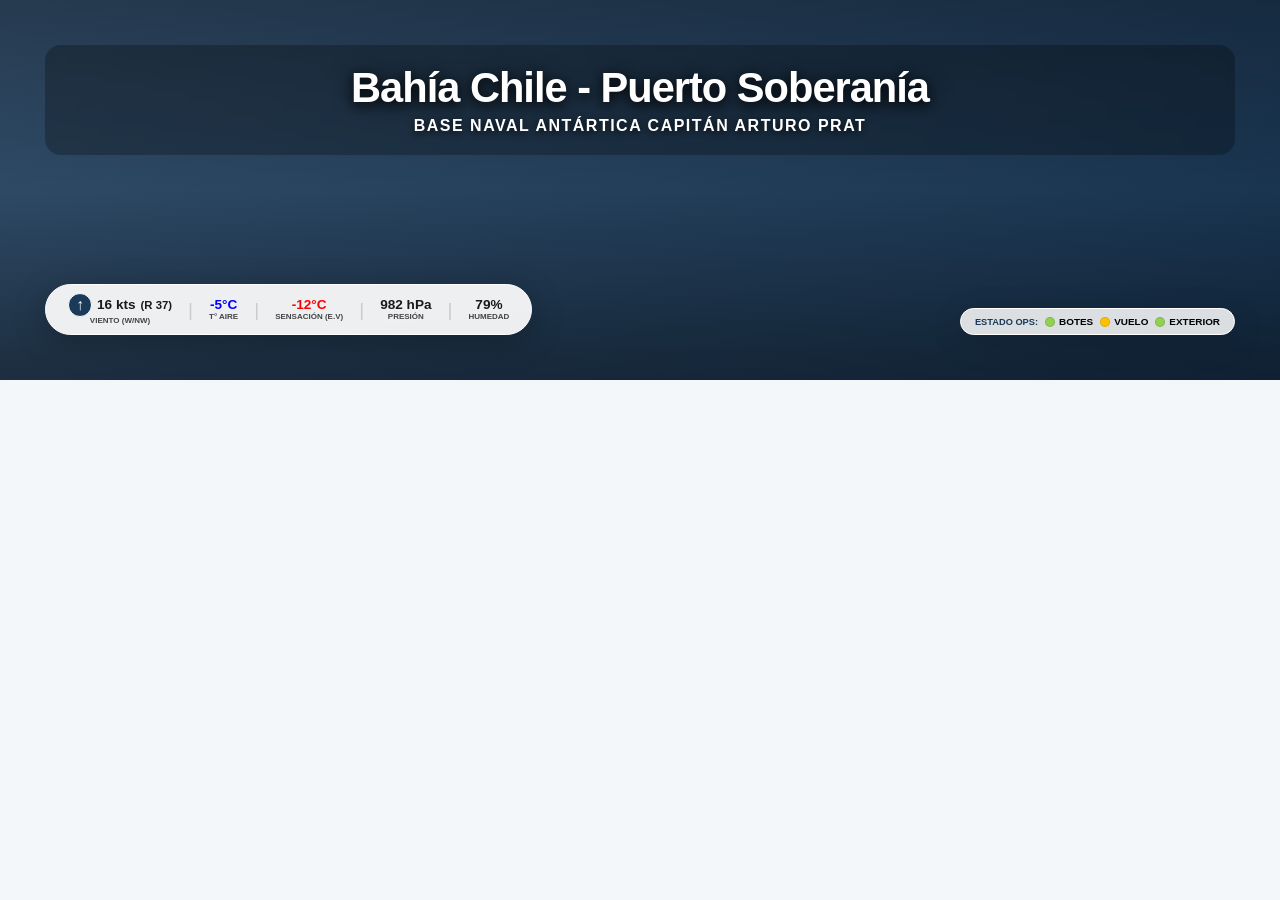
<file: assets/_pbanner.html>
<!DOCTYPE html><html><head><meta charset="utf8"><style>
body{font-family:Roboto,Arial,sans-serif;margin:0}
.header-bg-img{background:linear-gradient(135deg,#3a5a7a,#1a3a5a)!important}
/* ════════════════════════════════════════════════════════════════
   Sistema Meteorológico Autónomo — Base Prat
   Hoja de estilos única. Todo el diseño vive aquí (nada inline).
   ════════════════════════════════════════════════════════════════ */

:root {
  --navy: #1a3a5a;
  --navy-dark: #12293f;
  --bg: #f4f7f9;
  --accent: #3498db;
  --color-bajo: #92d050;   --bg-bajo: #f2f9ec;
  --color-mod: #ffc000;    --bg-mod: #fff9e6;
  --color-alto: #ed7d31;   --bg-alto: #fff2e6;
  --color-peligro: #ff0000;--bg-peligro: #ffe6e6;
  --twitter-blue: #1da1f2;
  --text-muted: #718096;
  --border-soft: rgba(0, 0, 0, 0.06);
}

* { box-sizing: border-box; }

body {
  font-family: "Roboto", sans-serif;
  background: var(--navy);
  margin: 0;
  display: flex;
  min-height: 100vh;
  overflow-x: hidden;
}

/* ── SIDEBAR ───────────────────────────────────────────────────── */
.sidebar {
  width: 260px; min-width: 260px;
  background: var(--navy); color: #fff;
  display: flex; flex-direction: column;
  padding: 20px; flex-shrink: 0;
  box-shadow: 2px 0 10px rgba(0, 0, 0, 0.3);
  z-index: 10; min-height: 100vh;
}
.sidebar .logo-container { width: 100%; text-align: center; margin-bottom: 15px; }
.sidebar .logo-container img {
  width: 120px; height: auto; display: block; margin: 0 auto;
  filter: drop-shadow(0 6px 8px rgba(0, 0, 0, 0.4));
}
.sidebar h2 {
  font-size: 0.8rem; text-align: center; text-transform: uppercase;
  margin: 0 0 20px; line-height: 1.4; font-weight: 700;
  border-bottom: 1px solid rgba(255, 255, 255, 0.15);
  padding-bottom: 15px; color: #ecf0f1;
}
.sidebar-nav { display: flex; flex-direction: column; gap: 6px; margin-bottom: 20px; }
.sidebar-nav-title {
  font-size: 0.65rem; font-weight: 900; color: var(--accent);
  text-transform: uppercase; letter-spacing: 1px; margin-bottom: 5px;
}
.external-link {
  color: #bdc3c7; text-decoration: none; font-size: 0.8rem;
  padding: 8px 10px; border-radius: 6px; background: rgba(255, 255, 255, 0.05);
  transition: 0.3s; display: flex; align-items: center; gap: 8px;
}
.external-link:hover { background: rgba(255, 255, 255, 0.15); color: #fff; transform: translateX(5px); }

.risk-legend {
  background: #fff; color: var(--navy); padding: 15px; border-radius: 10px;
  font-size: 0.75rem; margin-top: auto; box-shadow: 0 4px 15px rgba(0, 0, 0, 0.2);
}
.risk-legend h4 {
  margin: 0 0 10px; font-size: 0.8rem; color: var(--navy);
  border-bottom: 2px solid var(--navy); padding-bottom: 6px; font-weight: 900;
}
.legend-item { display: flex; justify-content: space-between; margin-bottom: 6px; padding: 3px 0; }
.l-bajo { color: var(--color-bajo); font-weight: 700; }
.l-mod  { color: var(--color-mod);  font-weight: 700; }
.l-alto { color: var(--color-alto); font-weight: 700; }
.l-peli { color: #ff5555;           font-weight: 700; }

/* ── MAIN ──────────────────────────────────────────────────────── */
.main-content {
  flex: 1; min-width: 0; max-width: 100%;
  display: flex; flex-direction: column;
  overflow-y: auto; overflow-x: hidden;
  position: relative; background: var(--bg);
}

/* ── HEADER ────────────────────────────────────────────────────── */
header {
  min-height: 380px; padding: 0; display: flex; flex-direction: column;
  justify-content: space-between; position: relative; overflow: hidden;
}
.header-bg-img {
  position: absolute; inset: 0; z-index: 0;
  background-position: center center; background-size: cover;
  background-repeat: no-repeat; transition: background 0.5s ease;
}
.header-overlay {
  position: absolute; inset: 0; z-index: 1; pointer-events: none;
  background: linear-gradient(to bottom, rgba(0,0,0,0.35) 0%, rgba(0,0,0,0.15) 50%, rgba(0,0,0,0.45) 100%);
}
.header-inner {
  position: relative; z-index: 2; display: flex; flex-direction: column;
  justify-content: space-between; height: 100%; padding: 45px;
}

.location-title-wrap {
  text-align: center; width: 100%; background: rgba(0, 0, 0, 0.25);
  padding: 20px 30px; border-radius: 16px; backdrop-filter: blur(4px); display: inline-block;
}
.location-title {
  font-size: 2.6rem; font-weight: 900; color: #fff; margin: 0; letter-spacing: -1px;
  text-shadow: 0 3px 12px rgba(0,0,0,0.9), 0 0 30px rgba(0,0,0,0.6); line-height: 1.1;
}
.location-subtitle {
  font-size: 1rem; font-weight: 800; color: #fff; margin-top: 6px;
  text-shadow: 0 2px 8px rgba(0,0,0,0.9); letter-spacing: 1.5px; text-transform: uppercase;
}
.badge-oceanico {
  display: inline-flex; align-items: center; gap: 5px;
  background: rgba(52, 152, 219, 0.85); color: #fff; font-size: 0.65rem; font-weight: 900;
  padding: 4px 10px; border-radius: 20px; text-transform: uppercase; letter-spacing: 1px;
  margin-top: 8px; border: 1px solid rgba(255, 255, 255, 0.3); backdrop-filter: blur(6px);
}
.header-lower { display: flex; gap: 12px; flex-wrap: nowrap; width: 100%; align-items: flex-end; justify-content: space-between; }
.current-metrics { flex-shrink: 1; min-width: 0; }
.ops-traffic-light { flex-shrink: 0; }

.current-metrics {
  display: flex; gap: 16px; align-items: center; flex-wrap: nowrap; min-width: 0;
  background: rgba(255, 255, 255, 0.92); padding: 8px 22px; border-radius: 30px;
  backdrop-filter: blur(15px); border: 1px solid #fff;
  box-shadow: 0 8px 32px rgba(0, 0, 0, 0.25); align-self: flex-start;
}
.metric-item { display: flex; flex-direction: column; align-items: center; line-height: 1.1; white-space: nowrap; }
.metric-val { font-size: 0.85rem; font-weight: 900; color: #1a1a1a; display: flex; align-items: center; gap: 5px; }
.metric-val.temp-aire { color: #0000ff; }
.metric-val.temp-sens { color: #ff0000; }
.metric-val.fuente { font-size: 0.65rem; color: var(--navy); opacity: 0.7; }
.metric-label { font-size: 0.5rem; color: #444; text-transform: uppercase; font-weight: 800; white-space: nowrap; }
.metric-label.small { font-size: 0.5rem; }
.sep { color: rgba(0, 0, 0, 0.15); font-size: 1.2rem; }

.wind-arrow {
  background: var(--navy); color: #fff; border-radius: 50%; width: 24px; height: 24px;
  display: flex; align-items: center; justify-content: center; font-size: 1rem;
  border: 1px solid #fff; flex-shrink: 0;
}
.wind-arrow span { display: inline-block; }

.ops-traffic-light {
  display: flex; gap: 7px; background: rgba(255, 255, 255, 0.85); padding: 7px 14px;
  border-radius: 30px; backdrop-filter: blur(15px); border: 1px solid #fff;
  box-shadow: 0 8px 32px rgba(0, 0, 0, 0.15); align-items: center; flex-wrap: nowrap;
}
.ops-title { font-size: 0.58rem; font-weight: 900; color: var(--navy); text-transform: uppercase; white-space: nowrap; }
.ops-light { display: flex; align-items: center; gap: 4px; font-size: 0.62rem; font-weight: 800; white-space: nowrap; }
.dot {
  height: 10px; width: 10px; border-radius: 50%; display: inline-block;
  background: #ccc; border: 1px solid rgba(0, 0, 0, 0.12); flex-shrink: 0; transition: background 0.3s;
}
.dot.bajo { background: var(--color-bajo); }
.dot.mod  { background: var(--color-mod); }
.dot.peligro { background: var(--color-peligro); }

/* ── DISCLAIMER ────────────────────────────────────────────────── */
.disclaimer-bar {
  background: #fff8e1; border-bottom: 1px solid #f0e0a0; color: #6b5900;
  padding: 10px 45px; font-size: 0.72rem; line-height: 1.5; text-align: center; font-weight: 600;
}
.disclaimer-bar strong { color: #4a3f00; }

/* ── ASTRO BAR ─────────────────────────────────────────────────── */
.astro-bar {
  background: #fff; padding: 15px 45px; display: flex; gap: 40px;
  border-bottom: 1px solid #edf2f7; flex-wrap: wrap;
}
.astro-item { display: flex; flex-direction: column; }
.astro-item label { font-size: 0.6rem; color: #a0aec0; font-weight: 900; text-transform: uppercase; }
.astro-item span { font-size: 0.95rem; color: #2d3748; font-weight: 700; }

/* ── SECTOR TABS ───────────────────────────────────────────────── */
.sector-tabs {
  display: flex; gap: 10px; padding: 20px 45px 0; flex-wrap: wrap; align-items: center;
}
.sector-tab {
  padding: 10px 22px; border-radius: 10px; cursor: pointer; background: #fff;
  border: 1px solid #e2e8f0; font-weight: 700; font-size: 0.85rem; color: var(--navy);
  transition: 0.3s; white-space: nowrap; flex-shrink: 0;
}
.sector-tab:hover { border-color: var(--accent); }
.sector-tab.active { background: var(--navy); color: #fff; border-color: var(--navy); box-shadow: 0 4px 12px rgba(26,58,90,0.2); }
.sector-group-label {
  font-size: 0.6rem; font-weight: 900; color: var(--accent); text-transform: uppercase;
  letter-spacing: 1.5px; padding: 4px 8px; align-self: center; white-space: nowrap;
  flex-shrink: 0; opacity: 0.9;
}
.sector-group-sep { width: 1px; height: 28px; background: rgba(26,58,90,0.2); align-self: center; flex-shrink: 0; margin: 0 4px; }

/* ── DAYS NAV ──────────────────────────────────────────────────── */
.days-nav { padding: 25px 45px 15px; display: flex; gap: 10px; flex-wrap: wrap; }
.day-tab {
  padding: 10px 22px; border-radius: 10px; cursor: pointer; background: #fff;
  border: 1px solid #e2e8f0; font-weight: 700; font-size: 0.85rem; white-space: nowrap; color: var(--navy);
}
.day-tab.active { background: var(--navy); color: #fff; border-color: var(--navy); box-shadow: 0 4px 12px rgba(26,58,90,0.2); }

/* ── GRID + CARDS ──────────────────────────────────────────────── */
.grid-container {
  padding: 0 45px 40px; display: grid;
  grid-template-columns: repeat(auto-fit, minmax(300px, 1fr)); gap: 20px;
}
.card {
  border-radius: 15px; padding: 22px; border-top: 10px solid #cbd5e0;
  box-shadow: 0 6px 15px rgba(0,0,0,0.07); transition: 0.3s;
  display: flex; flex-direction: column; cursor: pointer;
}
.card:hover { transform: translateY(-5px); box-shadow: 0 12px 25px rgba(0,0,0,0.15); }
.card-header { display: flex; justify-content: space-between; align-items: center; margin-bottom: 18px; min-height: 35px; flex-wrap: wrap; gap: 8px; }
.card-header h3 { margin: 0; font-size: 1.2rem; color: var(--navy); font-weight: 900; }
.risk-tag { display: flex; align-items: center; gap: 6px; padding: 5px 12px; border-radius: 8px; font-size: 0.75rem; font-weight: 900; color: #1a1a1a; border: 1px solid rgba(0,0,0,0.1); }
.risk-tag.bg-bajo { background: var(--bg-bajo); }
.risk-tag.bg-mod  { background: var(--bg-mod); }
.risk-tag.bg-alto { background: var(--bg-alto); }
.risk-tag.bg-peligro { background: var(--bg-peligro); }

.data-row { display: flex; align-items: center; padding: 8px 0; border-bottom: 1px solid var(--border-soft); font-size: 0.9rem; }
.data-row span { font-weight: 700; color: var(--text-muted); width: 110px; flex-shrink: 0; }
.data-row b { margin-left: auto; color: #2d3748; text-align: right; }
.data-row.mar-oceanica b { font-size: 0.78rem; max-width: 200px; line-height: 1.4; }

.temp-box { display: flex; margin: 15px 0; gap: 10px; }
.temp-item { flex: 1; background: rgba(255,255,255,0.5); padding: 10px; border-radius: 12px; text-align: center; border: 1px solid rgba(0,0,0,0.05); min-width: 0; }
.temp-item small { display: block; font-size: 0.6rem; color: var(--text-muted); font-weight: 800; margin-bottom: 4px; }
.temp-item .temp-val { font-weight: 900; font-size: 1.2rem; }
.temp-item .temp-val.aire { color: #0000ff; }
.temp-item .temp-val.sens { color: #ff0000; }

.card-source-note { margin-top: 12px; padding-top: 10px; border-top: 1px solid rgba(0,0,0,0.08); font-size: 0.65rem; color: var(--text-muted); font-weight: 700; text-align: center; letter-spacing: 0.3px; }

.btn-full-day {
  grid-column: 1 / -1; background: var(--navy); color: #fff; padding: 18px; border: none;
  border-radius: 12px; font-weight: 900; cursor: pointer; text-transform: uppercase;
  font-size: 1.1rem; margin-top: 10px; transition: 0.3s; box-shadow: 0 4px 15px rgba(0,0,0,0.1);
}
.btn-full-day:hover { transform: translateY(-2px); filter: brightness(1.2); box-shadow: 0 6px 20px rgba(0,0,0,0.2); }

.card-bajo { border-top-color: var(--color-bajo); background: var(--bg-bajo); }
.card-mod  { border-top-color: var(--color-mod);  background: var(--bg-mod); }
.card-alto { border-top-color: var(--color-alto); background: var(--bg-alto); animation: pulse-orange 2.5s infinite; }
.card-peligro { border-top-color: var(--color-peligro); background: var(--bg-peligro); animation: pulse-red 1.5s infinite; }
.card-titilar { animation: titilar 1s infinite ease-in-out !important; }

@keyframes titilar { 0%{opacity:1} 50%{opacity:0.7; transform:scale(1.01)} 100%{opacity:1} }
@keyframes pulse-orange { 0%{box-shadow:0 0 0 0 rgba(237,125,49,0.4)} 70%{box-shadow:0 0 0 12px rgba(237,125,49,0)} }
@keyframes pulse-red { 0%{box-shadow:0 0 0 0 rgba(255,0,0,0.5)} 70%{box-shadow:0 0 0 15px rgba(255,0,0,0)} }

/* ── ESTADOS: carga / error / vacío ────────────────────────────── */
.state-box {
  grid-column: 1 / -1; padding: 40px; text-align: center; background: #fff;
  border-radius: 15px; color: var(--text-muted);
}
.state-box .state-icon { font-size: 2.5rem; margin-bottom: 12px; }
.state-box .state-title { font-size: 1.1rem; font-weight: 900; color: var(--navy); }
.state-box .state-msg { font-size: 0.85rem; margin-top: 10px; line-height: 1.6; }
.state-box code { background: #f0f4f8; padding: 2px 6px; border-radius: 4px; }
.state-box .btn-retry {
  margin-top: 16px; background: var(--navy); color: #fff; border: none;
  padding: 10px 20px; border-radius: 8px; font-weight: 700; cursor: pointer;
}
.spinner {
  width: 34px; height: 34px; border: 4px solid #e2e8f0; border-top-color: var(--accent);
  border-radius: 50%; margin: 0 auto 12px; animation: spin 0.9s linear infinite;
}
@keyframes spin { to { transform: rotate(360deg); } }

.metrics-error { font-size: 0.8rem; color: var(--navy); font-weight: 700; }

/* ── MODAL ─────────────────────────────────────────────────────── */
.modal { display: none; position: fixed; inset: 0; z-index: 10000; background: rgba(0,0,0,0.8); backdrop-filter: blur(5px); }
.modal.open { display: block; }
.modal-content { background: #fff; margin: 2% auto; padding: 30px; border-radius: 20px; width: 95%; max-width: 1400px; max-height: 90vh; overflow-y: auto; }
.modal-close { float: right; cursor: pointer; font-size: 2.5rem; font-weight: 900; line-height: 1; }
.modal-title { color: var(--navy); margin-top: 0; }
.charts-grid { display: grid; grid-template-columns: repeat(3, 1fr); gap: 15px; margin-bottom: 30px; }
.chart-box { background: #f8fafc; padding: 15px; border-radius: 15px; border: 1px solid #e2e8f0; height: 230px; }
.modal-table { width: 100%; border-collapse: collapse; text-align: center; font-size: 0.85rem; }
.modal-table thead tr { background: var(--navy); color: #fff; }
.modal-table th, .modal-table td { padding: 10px; }
.t-aire { color: #0000ff; }
.t-sens { color: #ff0000; }

.chart-modal { display: none; position: fixed; inset: 0; z-index: 20000; background: rgba(0,0,0,0.9); backdrop-filter: blur(10px); cursor: pointer; }
.chart-modal.open { display: block; }
.chart-modal-inner { position: absolute; top: 50%; left: 50%; transform: translate(-50%,-50%); width: 90%; height: 80%; background: #fff; border-radius: 20px; padding: 30px; }
.chart-modal-close { position: absolute; top: 15px; right: 25px; font-size: 3rem; font-weight: 900; cursor: pointer; color: var(--navy); z-index: 10; }
.chart-modal-canvas-wrap { width: 100%; height: 100%; position: relative; }

/* ── FOOTER ────────────────────────────────────────────────────── */
.footer-section { background: #fff; padding: 40px 45px; border-top: 1px solid #e2e8f0; text-align: center; }
.footer-section h2 { color: var(--navy); font-size: 1.3rem; font-weight: 900; text-transform: uppercase; margin-bottom: 20px; }
.footer-section h2.sub { font-size: 1rem; color: var(--text-muted); }
.row-container { display: flex; justify-content: center; flex-wrap: wrap; gap: 12px; margin-bottom: 25px; }
.btn-interest { padding: 10px 20px; border: 1px solid #cbd5e0; border-radius: 8px; text-decoration: none; color: var(--navy); font-weight: 700; font-size: 0.75rem; transition: 0.3s; }
.btn-interest:hover { border-color: var(--navy); background: var(--navy); color: #fff; }
.btn-social { padding: 8px 18px; border: 1px solid var(--twitter-blue); border-radius: 20px; text-decoration: none; color: var(--twitter-blue); font-weight: 800; font-size: 0.7rem; transition: 0.3s; display: flex; align-items: center; gap: 6px; }
.btn-social:hover { background: var(--twitter-blue); color: #fff; transform: scale(1.05); }
.credits-bar { background: var(--navy); color: #fff; padding: 40px 20px; text-align: center; }
.credits-bar h3 { margin: 5px 0; font-size: 1.6rem; font-weight: 900; }
.credits-bar a { color: #a0c4ff; text-decoration: none; }
.credits-disclaimer { font-size: 0.68rem; color: #8fa8c4; max-width: 640px; margin: 15px auto 0; line-height: 1.5; }

/* ── MENÚ MÓVIL ────────────────────────────────────────────────── */
.hamburger-btn { display: none; position: fixed; top: 15px; left: 15px; z-index: 9999; background: var(--navy); border: none; border-radius: 10px; padding: 10px 12px; cursor: pointer; flex-direction: column; gap: 5px; box-shadow: 0 4px 15px rgba(0,0,0,0.4); }
.hamburger-btn span { display: block; width: 22px; height: 2.5px; background: #fff; border-radius: 2px; transition: 0.3s; }
.sidebar-overlay { display: none; position: fixed; inset: 0; background: rgba(0,0,0,0.6); z-index: 998; }
.sidebar-overlay.active { display: block; }
.btn-ver-web { display: none; width: 100%; background: var(--navy); color: #fff; border: none; padding: 10px; font-size: 0.8rem; font-weight: 700; text-align: center; cursor: pointer; letter-spacing: 0.5px; z-index: 100; }

/* ── ACCESIBILIDAD ─────────────────────────────────────────────── */
:focus-visible { outline: 3px solid var(--accent); outline-offset: 2px; }
@media (prefers-reduced-motion: reduce) {
  *, *::before, *::after { animation-duration: 0.001ms !important; animation-iteration-count: 1 !important; transition-duration: 0.001ms !important; }
}

/* ── RESPONSIVE ────────────────────────────────────────────────── */
@media (max-width: 768px) {
  html, body { width: 100%; overflow-x: hidden; }
  body { min-width: 0 !important; flex-direction: column; height: auto; }
  .sidebar { position: fixed; top: 0; left: -280px; width: 260px; min-width: unset; height: 100%; z-index: 999; transition: left 0.3s ease; overflow-y: auto; min-height: unset; }
  .sidebar.open { left: 0; }
  .hamburger-btn { display: flex; }
  .btn-ver-web { display: block; }
  .main-content { min-width: 0 !important; width: 100%; max-width: 100vw; overflow-x: hidden; }
  header { min-height: 220px; }
  .header-inner { padding: 55px 16px 16px; }
  .location-title { font-size: 1.4rem; letter-spacing: -0.5px; }
  .location-subtitle { font-size: 0.65rem; letter-spacing: 0.5px; }
  .location-title-wrap { padding: 10px 12px; }
  .disclaimer-bar { padding: 8px 14px; font-size: 0.65rem; }
  .current-metrics { width: auto; max-width: calc(100vw - 32px); gap: 6px; padding: 8px 12px; border-radius: 12px; }
  .metric-val { font-size: 0.8rem; }
  .metric-label { font-size: 0.5rem; }
  .sep { display: none; }
  .ops-traffic-light { flex-wrap: wrap; border-radius: 12px; padding: 6px 12px; gap: 6px; font-size: 0.65rem; max-width: calc(100vw - 32px); }
  .astro-bar { padding: 8px 12px; gap: 10px; }
  .astro-item label { font-size: 0.5rem; }
  .astro-item span { font-size: 0.7rem; }
  .sector-tabs { padding: 8px 12px 0; gap: 5px; overflow-x: auto; overflow-y: hidden; flex-wrap: nowrap; width: 100%; -webkit-overflow-scrolling: touch; scrollbar-width: none; }
  .sector-tabs::-webkit-scrollbar { display: none; }
  .sector-group-label, .sector-group-sep { display: none; }
  .days-nav { padding: 8px 12px 6px; gap: 5px; flex-wrap: nowrap; overflow-x: auto; overflow-y: hidden; width: 100%; -webkit-overflow-scrolling: touch; scrollbar-width: none; }
  .days-nav::-webkit-scrollbar { display: none; }
  .day-tab { padding: 6px 12px; font-size: 0.7rem; flex-shrink: 0; }
  .grid-container { padding: 0 12px 20px; grid-template-columns: 1fr; gap: 10px; }
  .card { padding: 12px; border-top-width: 6px; border-radius: 10px; }
  .card-header { margin-bottom: 10px; min-height: unset; }
  .card-header h3 { font-size: 0.85rem; }
  .risk-tag { font-size: 0.65rem; padding: 3px 8px; }
  .data-row { font-size: 0.75rem; padding: 5px 0; }
  .data-row span { width: 80px; font-size: 0.7rem; }
  .temp-box { margin: 8px 0; gap: 6px; }
  .temp-item { padding: 6px; border-radius: 8px; }
  .temp-item small { font-size: 0.5rem; }
  .temp-item .temp-val { font-size: 0.95rem; }
  .btn-full-day { font-size: 0.8rem; padding: 12px; }
  .footer-section { padding: 20px 12px; }
  .footer-section h2 { font-size: 1rem; }
  .btn-interest { font-size: 0.65rem; padding: 7px 12px; }
  .credits-bar { padding: 20px 12px; }
  .credits-bar h3 { font-size: 1rem; }
  .modal-content { margin: 0; border-radius: 0; padding: 12px; max-height: 100vh; }
  .charts-grid { grid-template-columns: 1fr; }
}

@media (min-width: 769px) and (max-width: 1024px) {
  body { min-width: 0; }
  .sidebar { width: 220px; min-width: 220px; padding: 15px; }
  .location-title { font-size: 2.8rem; }
  .grid-container { padding: 0 20px 30px; }
  .astro-bar { padding: 15px 20px; gap: 20px; }
  .days-nav { padding: 15px 20px 10px; }
}

@media (min-width: 1025px) {
  body { min-width: 960px; overflow-x: auto; }
  .main-content { min-width: 700px; }
}

/* ════════════════════════════════════════════════════════════════
   RESUMEN DIARIO (tira de días estilo meteoblue) + BLOQUES 6 H
   ════════════════════════════════════════════════════════════════ */
.resumen-wrap { grid-column: 1 / -1; display: flex; flex-direction: column; gap: 22px; }

/* ── Tira de días ── */
.resumen-tira {
  display: grid; grid-auto-flow: column; grid-auto-columns: minmax(110px, 1fr);
  gap: 8px; overflow-x: auto; padding-bottom: 6px; -webkit-overflow-scrolling: touch;
}
.resumen-dia {
  display: flex; flex-direction: column; align-items: center; gap: 6px;
  background: #fff; border: 1px solid #e2e8f0; border-radius: 14px; padding: 14px 8px;
  cursor: pointer; transition: 0.2s; font-family: inherit;
}
.resumen-dia:hover { border-color: var(--accent); transform: translateY(-3px); box-shadow: 0 8px 18px rgba(0,0,0,0.08); }
.resumen-dia.active { background: var(--navy); border-color: var(--navy); }
.resumen-dia.active .rd-nombre,
.resumen-dia.active .rd-fecha,
.resumen-dia.active .rd-dir { color: #fff; }
.resumen-dia.active .rd-viento-val { color: #dbe7f5; }

/* Color de tarjeta de día según viento sostenido máximo del día. */
.resumen-dia.riesgo-bajo    { background: #dff0c8; border-color: var(--color-bajo); }
.resumen-dia.riesgo-mod     { background: #fff0c2; border-color: var(--color-mod); }
.resumen-dia.riesgo-alto    { background: #ffdcc2; border-color: var(--color-alto); }
.resumen-dia.riesgo-peligro { background: #ffc9c9; border-color: var(--color-peligro); }
/* El día activo (seleccionado) mantiene el azul marino por encima del color. */
.resumen-dia.active.riesgo-bajo,
.resumen-dia.active.riesgo-mod,
.resumen-dia.active.riesgo-alto,
.resumen-dia.active.riesgo-peligro { background: var(--navy); }

.rd-nombre { font-weight: 900; font-size: 0.95rem; color: var(--navy); text-transform: uppercase; }
.rd-fecha { font-size: 0.78rem; color: var(--text-muted); font-weight: 700; }
.rd-icono { width: 58px; height: 58px; }
.rd-icono svg { width: 100%; height: 100%; }
.rd-temps { display: flex; gap: 8px; align-items: baseline; font-weight: 900; }
.rd-temps .t-max { color: #e74c3c; font-size: 1.15rem; }
.rd-temps .t-min { color: #3498db; font-size: 1rem; }
.rd-precip { font-size: 0.68rem; font-weight: 900; color: #2c7fb8; background: #eaf4fb; padding: 2px 8px; border-radius: 10px; text-transform: uppercase; letter-spacing: 0.5px; }
.rd-viento { display: flex; align-items: center; gap: 5px; font-size: 0.85rem; font-weight: 800; color: var(--navy); }
.resumen-dia.active .rd-viento { color: #fff; }
.rd-flecha { display: inline-flex; width: 15px; height: 15px; color: var(--navy); }
.resumen-dia.active .rd-flecha { color: #a0c4ff; }
.rd-flecha svg { width: 100%; height: 100%; }
.rd-dir { font-size: 0.62rem; color: var(--text-muted); font-weight: 800; text-transform: uppercase; }
.rd-viento-val small { font-weight: 700; opacity: 0.75; }

/* ── Panel de bloques 6 h ── */
.b6-panel { background: #fff; border: 1px solid #e2e8f0; border-radius: 16px; padding: 20px 22px; }
.b6-titulo { display: flex; justify-content: space-between; align-items: center; flex-wrap: wrap; gap: 10px; margin-bottom: 16px; font-size: 1rem; color: var(--navy); }
.b6-titulo b { font-weight: 900; }
.b6-link { background: var(--navy); color: #fff; border: none; padding: 9px 16px; border-radius: 9px; font-weight: 800; font-size: 0.8rem; cursor: pointer; transition: 0.2s; }
.b6-link:hover { filter: brightness(1.15); transform: translateY(-1px); }

.b6-header, .b6-fila {
  display: grid; grid-template-columns: 74px 52px 1.3fr 1.5fr 1.7fr 1fr 1fr;
  align-items: center; gap: 10px;
}
.b6-header { font-size: 0.66rem; font-weight: 900; color: var(--text-muted); text-transform: uppercase; letter-spacing: 0.5px; padding: 0 6px 8px; border-bottom: 2px solid #edf2f7; }
.b6-fila { padding: 10px 8px; border-bottom: 1px solid var(--border-soft); font-size: 0.85rem; border-radius: 8px; margin-bottom: 2px; }
.b6-fila:last-child { border-bottom: none; }
.b6-hora { font-weight: 900; color: var(--navy); }
.b6-icono { width: 44px; height: 44px; }
.b6-icono svg { width: 100%; height: 100%; }
.b6-col { color: #2d3748; font-weight: 600; line-height: 1.3; }
.b6-viento-col { display: flex; align-items: center; gap: 6px; font-weight: 700; color: var(--navy); }
.b6-col.t-aire { color: #0000ff; font-weight: 800; }
.b6-col.t-sens { color: #ff0000; font-weight: 800; }

/* Color de fondo de fila según viento sostenido (~30% más intenso). */
.b6-fila.riesgo-bajo    { background: #dff0c8; border-left: 5px solid var(--color-bajo); }
.b6-fila.riesgo-mod     { background: #fff0c2; border-left: 5px solid var(--color-mod); }
.b6-fila.riesgo-alto    { background: #ffdcc2; border-left: 5px solid var(--color-alto); }
.b6-fila.riesgo-peligro { background: #ffc9c9; border-left: 5px solid var(--color-peligro); }

@media (max-width: 768px) {
  .resumen-tira { grid-auto-columns: minmax(88px, 1fr); }
  .resumen-dia { padding: 10px 5px; }
  .rd-icono { width: 38px; height: 38px; }
  .b6-panel { padding: 14px; }
  .b6-header { display: none; }
  .b6-fila {
    grid-template-columns: 54px 30px 1fr 1fr; grid-template-areas:
      "hora icono nubes vis" "hora icono viento viento" "hora icono temp sens";
    row-gap: 3px; padding: 10px;
  }
  .b6-hora { grid-area: hora; }
  .b6-icono { grid-area: icono; }
  .b6-col:nth-of-type(3) { grid-area: nubes; font-size: 0.72rem; }
  .b6-col:nth-of-type(4) { grid-area: vis; font-size: 0.72rem; }
  .b6-viento-col { grid-area: viento; font-size: 0.72rem; }
  .b6-col.t-aire { grid-area: temp; font-size: 0.75rem; }
  .b6-col.t-sens { grid-area: sens; font-size: 0.75rem; }
}
</style></head><body>
<main class="main-content"><header>
<div class="header-bg-img"></div><div class="header-overlay"></div>
<div class="header-inner">
<div class="location-title-wrap"><h1 class="location-title">Bahía Chile - Puerto Soberanía</h1>
<div class="location-subtitle">Base Naval Antártica Capitán Arturo Prat</div></div>
<div class="header-lower">
<div class="current-metrics">
  <div class="metric-item"><div class="metric-val"><div class="wind-arrow"><span>↑</span></div>16 kts <small>(R 37)</small></div><div class="metric-label">Viento (W/NW)</div></div>
  <div class="sep">|</div>
  <div class="metric-item"><div class="metric-val temp-aire">-5°C</div><div class="metric-label">T° Aire</div></div>
  <div class="sep">|</div>
  <div class="metric-item"><div class="metric-val temp-sens">-12°C</div><div class="metric-label">Sensación (E.V)</div></div>
  <div class="sep">|</div>
  <div class="metric-item"><div class="metric-val">982 hPa</div><div class="metric-label">Presión</div></div>
  <div class="sep">|</div>
  <div class="metric-item"><div class="metric-val">79%</div><div class="metric-label">Humedad</div></div></div>
<div class="ops-traffic-light"><span class="ops-title">Estado ops:</span>
<div class="ops-light"><span class="dot bajo"></span> BOTES</div>
<div class="ops-light"><span class="dot mod"></span> VUELO</div>
<div class="ops-light"><span class="dot bajo"></span> EXTERIOR</div></div>
</div></div></header></main></body></html>
</file>
